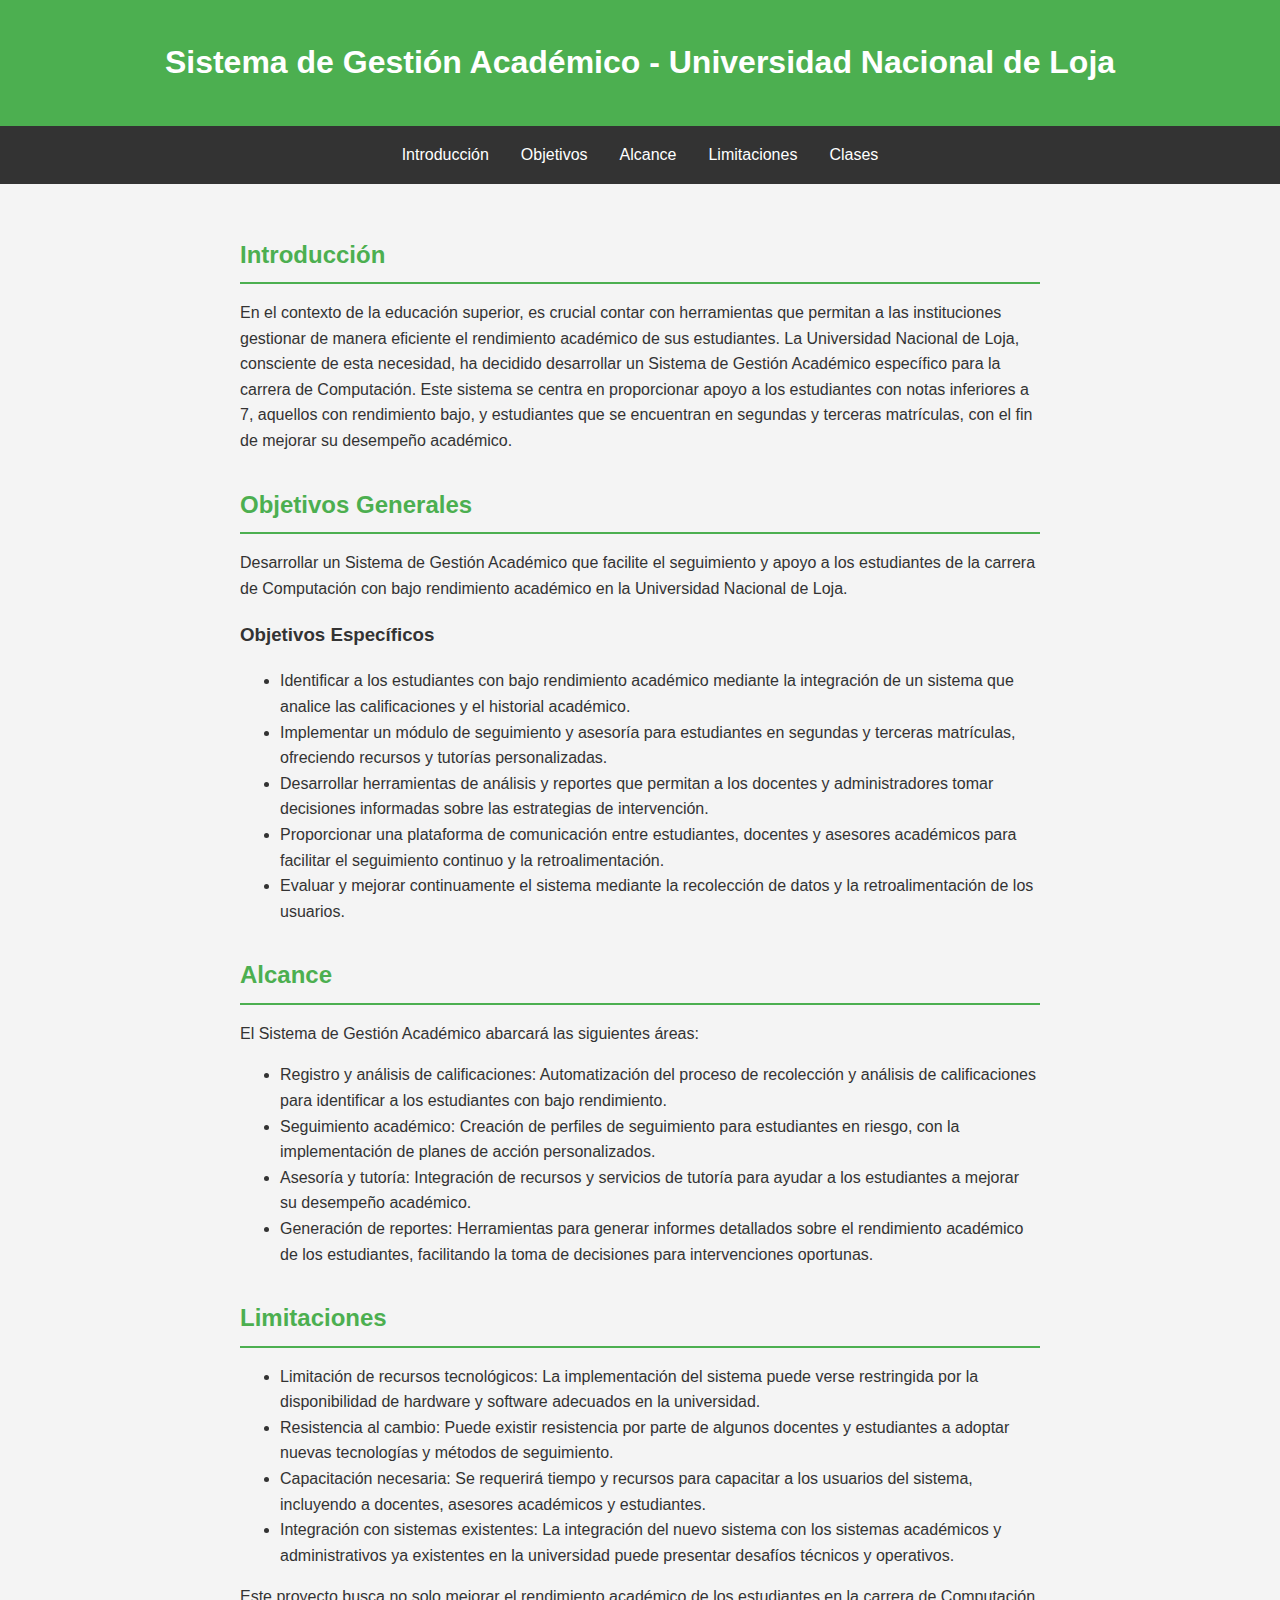
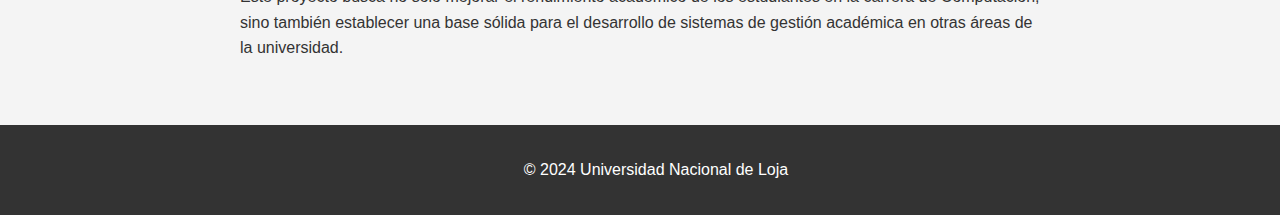
<file: index.html>
<!DOCTYPE html>
<html lang="es">
<head>
    <meta charset="UTF-8">
    <meta name="viewport" content="width=device-width, initial-scale=1.0">
    <title>Documentación del Sistema de Gestión Académico</title>
    <link rel="stylesheet" href="css/styles.css">
</head>
<body>
<header>
    <h1>Sistema de Gestión Académico - Universidad Nacional de Loja</h1>
</header>
<nav id="top-nav">
    <ul>
        <li><a href="#introduccion">Introducción</a></li>
        <li><a href="#objetivos">Objetivos</a></li>
        <li><a href="#alcance">Alcance</a></li>
        <li><a href="#limitaciones">Limitaciones</a></li>
        <li><a href="clases.html">Clases</a></li>
    </ul>
</nav>
<div class="container">
    <main>
        <section id="introduccion">
            <h2>Introducción</h2>
            <p>
                En el contexto de la educación superior, es crucial contar con herramientas que permitan a las instituciones gestionar de manera eficiente el rendimiento académico de sus estudiantes. La Universidad Nacional de Loja, consciente de esta necesidad, ha decidido desarrollar un Sistema de Gestión Académico específico para la carrera de Computación. Este sistema se centra en proporcionar apoyo a los estudiantes con notas inferiores a 7, aquellos con rendimiento bajo, y estudiantes que se encuentran en segundas y terceras matrículas, con el fin de mejorar su desempeño académico.
            </p>
        </section>
        <section id="objetivos">
            <h2>Objetivos Generales</h2>
            <p>Desarrollar un Sistema de Gestión Académico que facilite el seguimiento y apoyo a los estudiantes de la carrera de Computación con bajo rendimiento académico en la Universidad Nacional de Loja.</p>
            <h3>Objetivos Específicos</h3>
            <ul>
                <li>Identificar a los estudiantes con bajo rendimiento académico mediante la integración de un sistema que analice las calificaciones y el historial académico.</li>
                <li>Implementar un módulo de seguimiento y asesoría para estudiantes en segundas y terceras matrículas, ofreciendo recursos y tutorías personalizadas.</li>
                <li>Desarrollar herramientas de análisis y reportes que permitan a los docentes y administradores tomar decisiones informadas sobre las estrategias de intervención.</li>
                <li>Proporcionar una plataforma de comunicación entre estudiantes, docentes y asesores académicos para facilitar el seguimiento continuo y la retroalimentación.</li>
                <li>Evaluar y mejorar continuamente el sistema mediante la recolección de datos y la retroalimentación de los usuarios.</li>
            </ul>
        </section>
        <section id="alcance">
            <h2>Alcance</h2>
            <p>El Sistema de Gestión Académico abarcará las siguientes áreas:</p>
            <ul>
                <li>Registro y análisis de calificaciones: Automatización del proceso de recolección y análisis de calificaciones para identificar a los estudiantes con bajo rendimiento.</li>
                <li>Seguimiento académico: Creación de perfiles de seguimiento para estudiantes en riesgo, con la implementación de planes de acción personalizados.</li>
                <li>Asesoría y tutoría: Integración de recursos y servicios de tutoría para ayudar a los estudiantes a mejorar su desempeño académico.</li>
                <li>Generación de reportes: Herramientas para generar informes detallados sobre el rendimiento académico de los estudiantes, facilitando la toma de decisiones para intervenciones oportunas.</li>
            </ul>
        </section>
        <section id="limitaciones">
            <h2>Limitaciones</h2>
            <ul>
                <li>Limitación de recursos tecnológicos: La implementación del sistema puede verse restringida por la disponibilidad de hardware y software adecuados en la universidad.</li>
                <li>Resistencia al cambio: Puede existir resistencia por parte de algunos docentes y estudiantes a adoptar nuevas tecnologías y métodos de seguimiento.</li>
                <li>Capacitación necesaria: Se requerirá tiempo y recursos para capacitar a los usuarios del sistema, incluyendo a docentes, asesores académicos y estudiantes.</li>
                <li>Integración con sistemas existentes: La integración del nuevo sistema con los sistemas académicos y administrativos ya existentes en la universidad puede presentar desafíos técnicos y operativos.</li>
            </ul>
            <p>Este proyecto busca no solo mejorar el rendimiento académico de los estudiantes en la carrera de Computación, sino también establecer una base sólida para el desarrollo de sistemas de gestión académica en otras áreas de la universidad.</p>
        </section>
    </main>
</div>
<footer>
    <p>&copy; 2024 Universidad Nacional de Loja</p>
</footer>
<button id="scrollToTopBtn">↑</button>
<script src="js/scripts.js"></script>
</body>
</html>
</file>
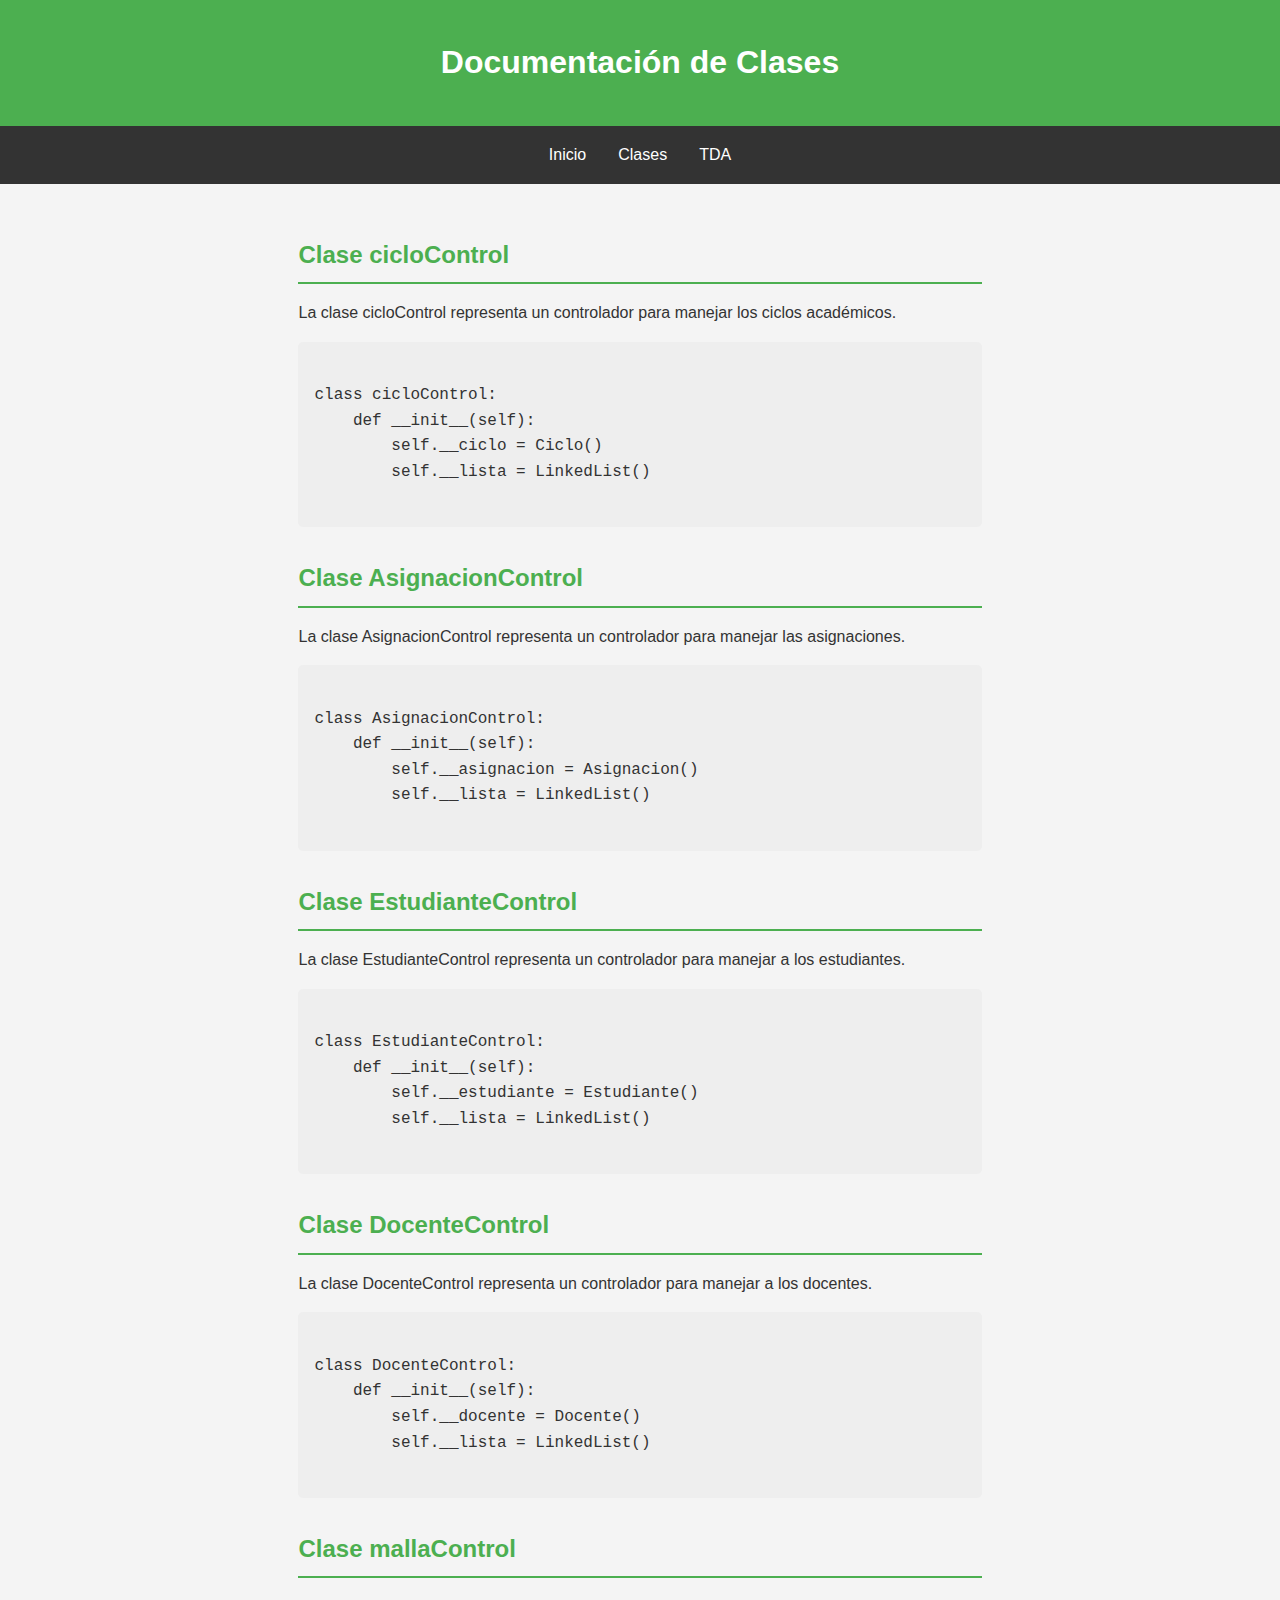
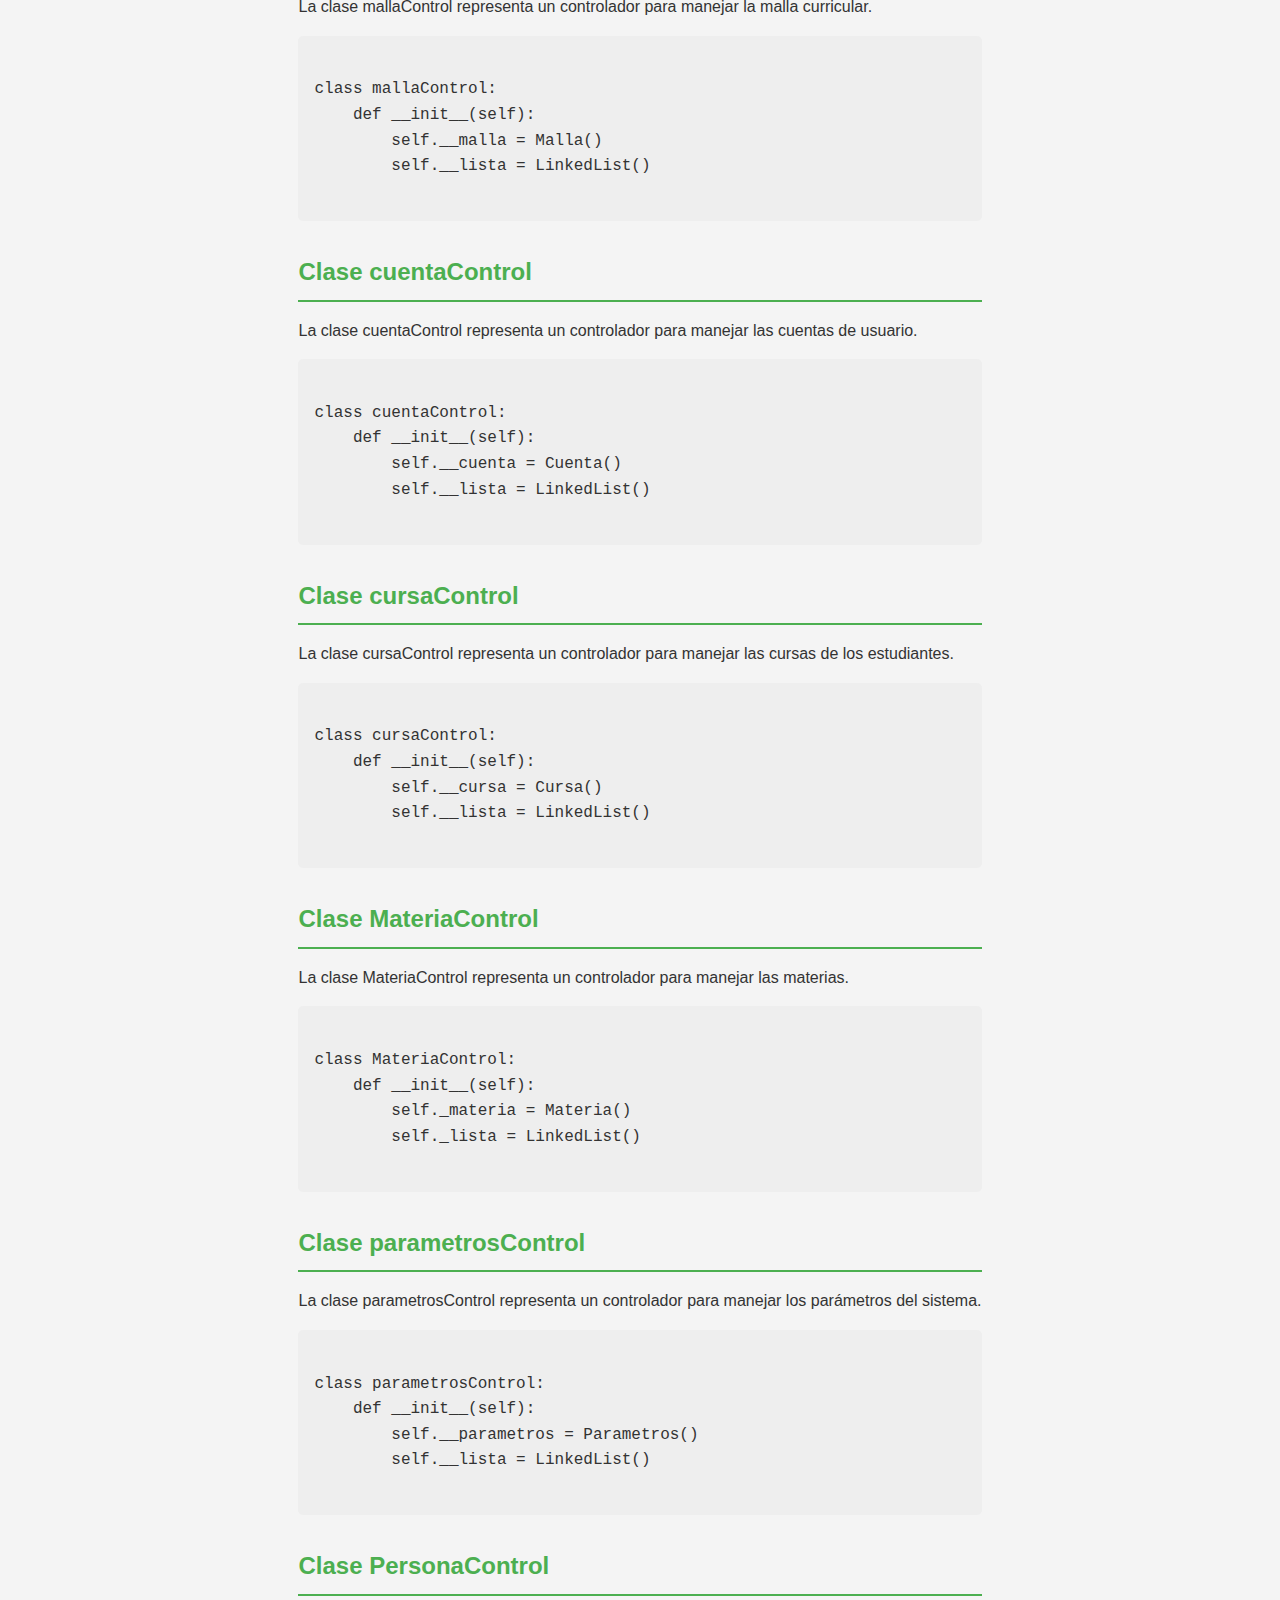
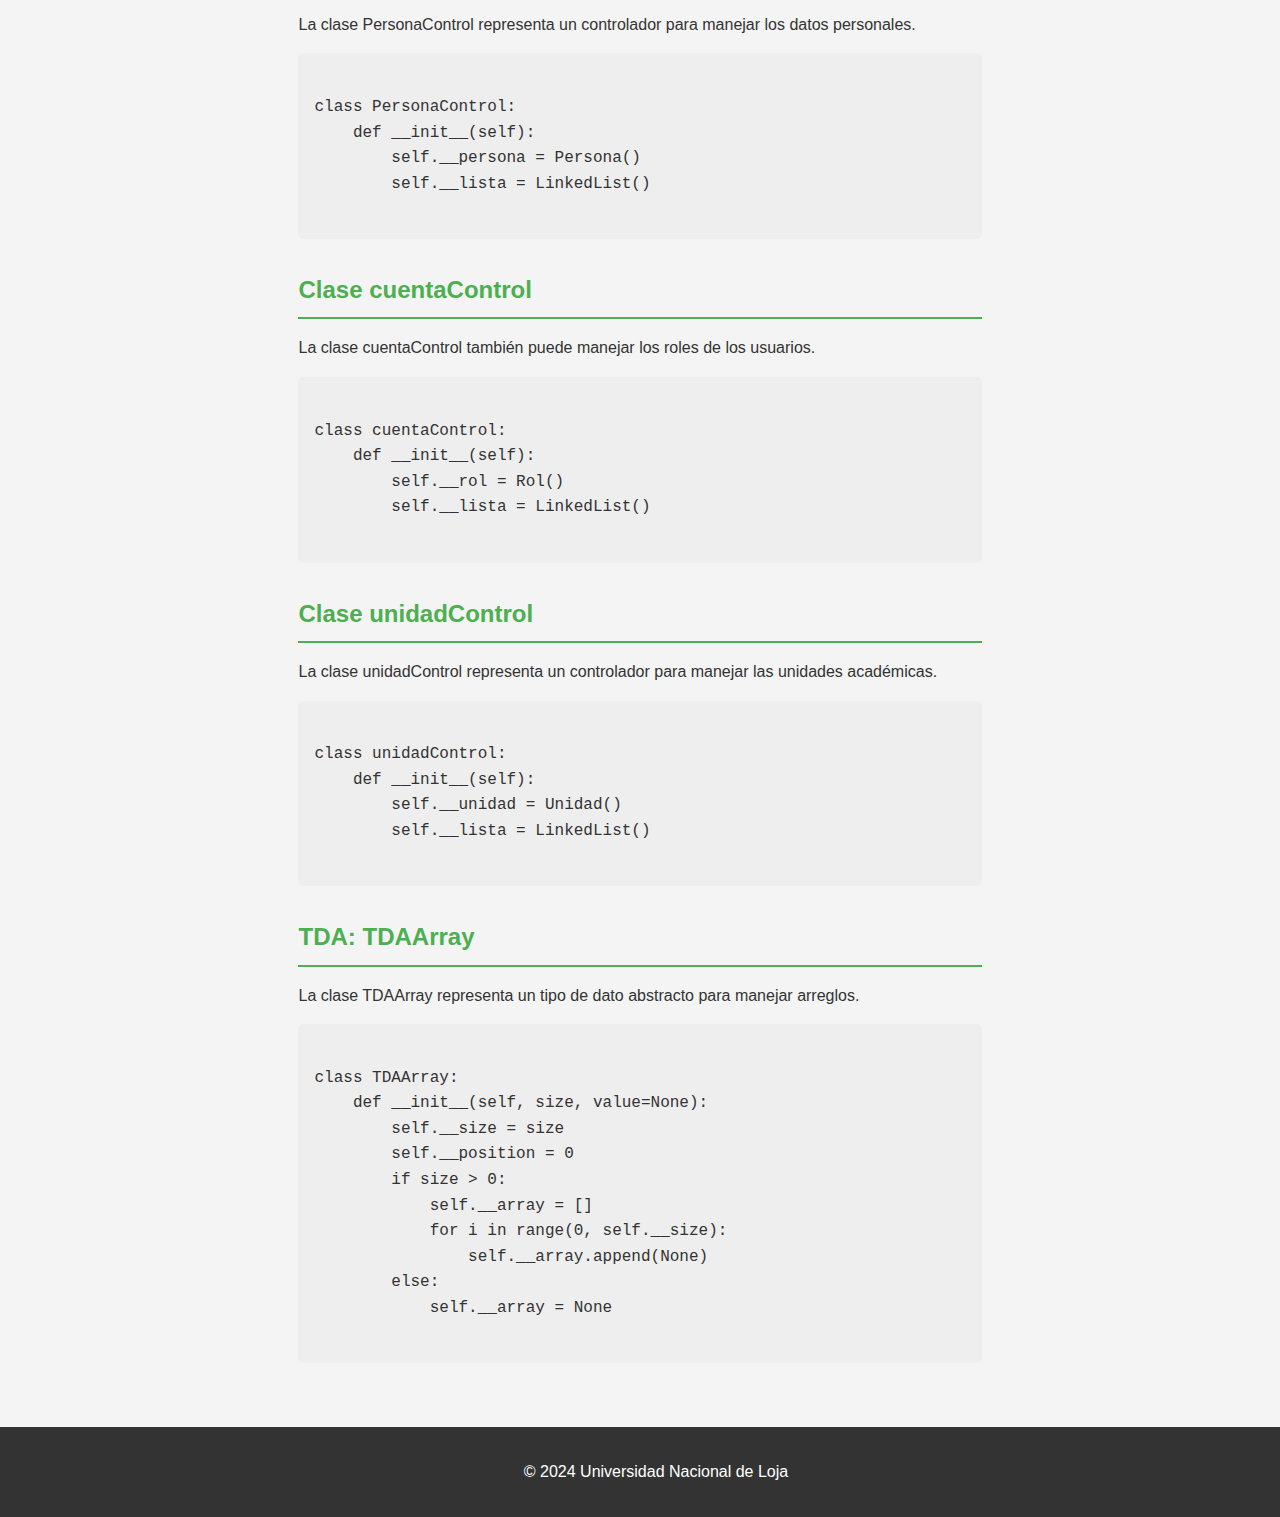
<file: clases.html>
<!DOCTYPE html>
<html lang="es">
<head>
    <meta charset="UTF-8">
    <meta name="viewport" content="width=device-width, initial-scale=1.0">
    <title>Documentación de Clases</title>
    <link rel="stylesheet" href="css/styles.css">
</head>
<body>
<header>
    <h1>Documentación de Clases</h1>
</header>
<nav id="top-nav">
    <ul>
        <li><a href="index.html">Inicio</a></li>
        <li><a href="#clase1">Clases</a></li>
        <li><a href="#tda">TDA</a></li>
    </ul>
</nav>
<div class="container">
    <main>
        <section id="clase1">
            <h2>Clase cicloControl</h2>
            <p>La clase cicloControl representa un controlador para manejar los ciclos académicos.</p>
            <pre><code>
class cicloControl:
    def __init__(self):
        self.__ciclo = Ciclo()
        self.__lista = LinkedList()
                </code></pre>
        </section>
        <section id="clase2">
            <h2>Clase AsignacionControl</h2>
            <p>La clase AsignacionControl representa un controlador para manejar las asignaciones.</p>
            <pre><code>
class AsignacionControl:
    def __init__(self):
        self.__asignacion = Asignacion()
        self.__lista = LinkedList()
                </code></pre>
        </section>
        <section id="clase3">
            <h2>Clase EstudianteControl</h2>
            <p>La clase EstudianteControl representa un controlador para manejar a los estudiantes.</p>
            <pre><code>
class EstudianteControl:
    def __init__(self):
        self.__estudiante = Estudiante()
        self.__lista = LinkedList()
                </code></pre>
        </section>
        <section id="clase4">
            <h2>Clase DocenteControl</h2>
            <p>La clase DocenteControl representa un controlador para manejar a los docentes.</p>
            <pre><code>
class DocenteControl:
    def __init__(self):
        self.__docente = Docente()
        self.__lista = LinkedList()
                </code></pre>
        </section>
        <section id="clase5">
            <h2>Clase mallaControl</h2>
            <p>La clase mallaControl representa un controlador para manejar la malla curricular.</p>
            <pre><code>
class mallaControl:
    def __init__(self):
        self.__malla = Malla()
        self.__lista = LinkedList()
                </code></pre>
        </section>
        <section id="clase6">
            <h2>Clase cuentaControl</h2>
            <p>La clase cuentaControl representa un controlador para manejar las cuentas de usuario.</p>
            <pre><code>
class cuentaControl:
    def __init__(self):
        self.__cuenta = Cuenta()
        self.__lista = LinkedList()
                </code></pre>
        </section>
        <section id="clase7">
            <h2>Clase cursaControl</h2>
            <p>La clase cursaControl representa un controlador para manejar las cursas de los estudiantes.</p>
            <pre><code>
class cursaControl:
    def __init__(self):
        self.__cursa = Cursa()
        self.__lista = LinkedList()
                </code></pre>
        </section>
        <section id="clase8">
            <h2>Clase MateriaControl</h2>
            <p>La clase MateriaControl representa un controlador para manejar las materias.</p>
            <pre><code>
class MateriaControl:
    def __init__(self):
        self._materia = Materia()
        self._lista = LinkedList()
                </code></pre>
        </section>
        <section id="clase9">
            <h2>Clase parametrosControl</h2>
            <p>La clase parametrosControl representa un controlador para manejar los parámetros del sistema.</p>
            <pre><code>
class parametrosControl:
    def __init__(self):
        self.__parametros = Parametros()
        self.__lista = LinkedList()
                </code></pre>
        </section>
        <section id="clase10">
            <h2>Clase PersonaControl</h2>
            <p>La clase PersonaControl representa un controlador para manejar los datos personales.</p>
            <pre><code>
class PersonaControl:
    def __init__(self):
        self.__persona = Persona()
        self.__lista = LinkedList()
                </code></pre>
        </section>
        <section id="clase11">
            <h2>Clase cuentaControl</h2>
            <p>La clase cuentaControl también puede manejar los roles de los usuarios.</p>
            <pre><code>
class cuentaControl:
    def __init__(self):
        self.__rol = Rol()
        self.__lista = LinkedList()
                </code></pre>
        </section>
        <section id="clase12">
            <h2>Clase unidadControl</h2>
            <p>La clase unidadControl representa un controlador para manejar las unidades académicas.</p>
            <pre><code>
class unidadControl:
    def __init__(self):
        self.__unidad = Unidad()
        self.__lista = LinkedList()
                </code></pre>
        </section>
        <section id="tda">
            <h2>TDA: TDAArray</h2>
            <p>La clase TDAArray representa un tipo de dato abstracto para manejar arreglos.</p>
            <pre><code>
class TDAArray:
    def __init__(self, size, value=None):
        self.__size = size
        self.__position = 0
        if size > 0:
            self.__array = []
            for i in range(0, self.__size):
                self.__array.append(None)
        else:
            self.__array = None
                </code></pre>
        </section>
    </main>
</div>
<footer>
    <p>&copy; 2024 Universidad Nacional de Loja</p>
</footer>
<button id="scrollToTopBtn">&#8679;</button>
<script src="js/scripts.js"></script>
</body>
</html>
</file>
<file: css/styles.css>
body {
  font-family: 'Arial', sans-serif;
  line-height: 1.6;
  margin: 0;
  padding: 0;
  background-color: #f4f4f4;
  color: #333;
}

header {
  background: #4CAF50;
  color: #fff;
  padding: 1rem;
  text-align: center;
}

#top-nav {
  background: #333;
  padding: 0.5rem 0;
  position: sticky;
  top: 0;
  z-index: 1000;
}

#top-nav ul {
  list-style: none;
  padding: 0;
  margin: 0;
  display: flex;
  justify-content: center;
}

#top-nav ul li {
  margin: 0;
}

#top-nav ul li a {
  color: #fff;
  text-decoration: none;
  padding: 0.5rem 1rem;
  display: block;
  transition: background 0.3s, color 0.3s;
}

#top-nav ul li a:hover,
#top-nav ul li a.active {
  background: #4CAF50;
  color: #fff;
}

.container {
  display: flex;
  flex-direction: column;
}

main {
  padding: 2rem;
  max-width: 800px;
  margin: 0 auto;
}

section {
  margin-bottom: 2rem;
}

section h2 {
  color: #4CAF50;
  border-bottom: 2px solid #4CAF50;
  padding-bottom: 0.5rem;
  margin-bottom: 1rem;
}

pre {
  background: #eee;
  padding: 1rem;
  overflow-x: auto;
  border-radius: 5px;
}

code {
  font-family: 'Courier New', Courier, monospace;
}

footer {
  text-align: center;
  padding: 1rem;
  background: #333;
  color: #fff;
  position: relative;
  bottom: 0;
  width: 100%;
}

#scrollToTopBtn {
  position: fixed;
  bottom: 20px;
  right: 20px;
  background: #4CAF50;
  color: #fff;
  border: none;
  border-radius: 5px;
  padding: 0.5rem 1rem;
  font-size: 1.5rem;
  cursor: pointer;
  display: none;
  transition: opacity 0.3s;
}

#scrollToTopBtn:hover {
  background: #45a049;
}
</file>
